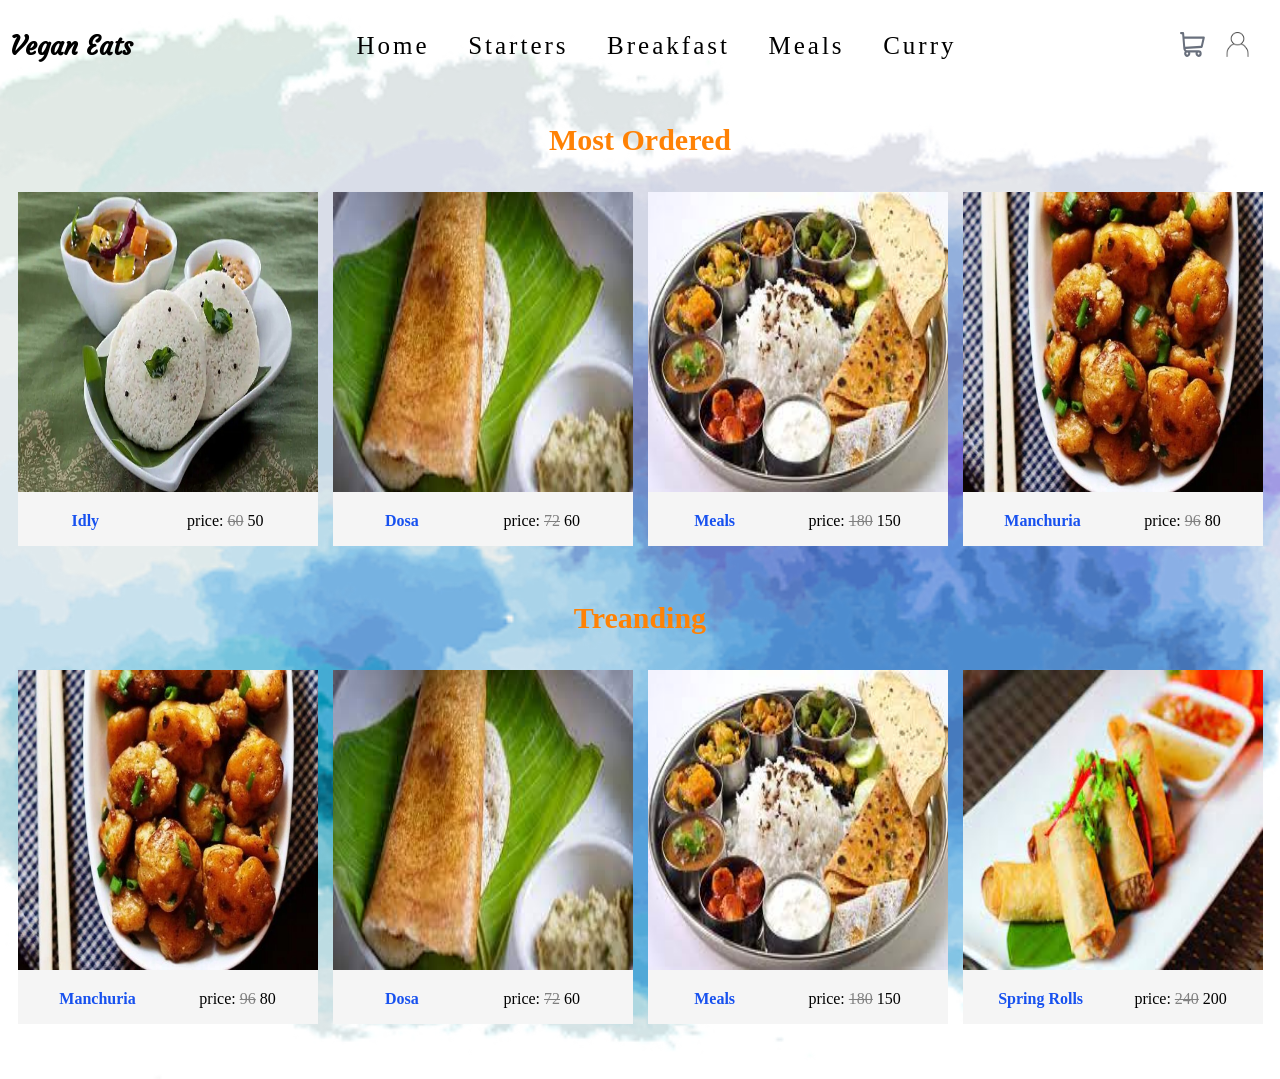
<file: index.html>
<!DOCTYPE html>
<html lang="en">
<head>
    <link rel="stylesheet" href="style.css">
</head>
<body>
    <header></header>
    <main>
        <fieldset id="MostOrdered"></fieldset>
        <fieldset id="Treanding"></fieldset>
    </main>
    <script src="menu.js"></script>
    <script src="app.js"></script>
</body>
</html>
</file>
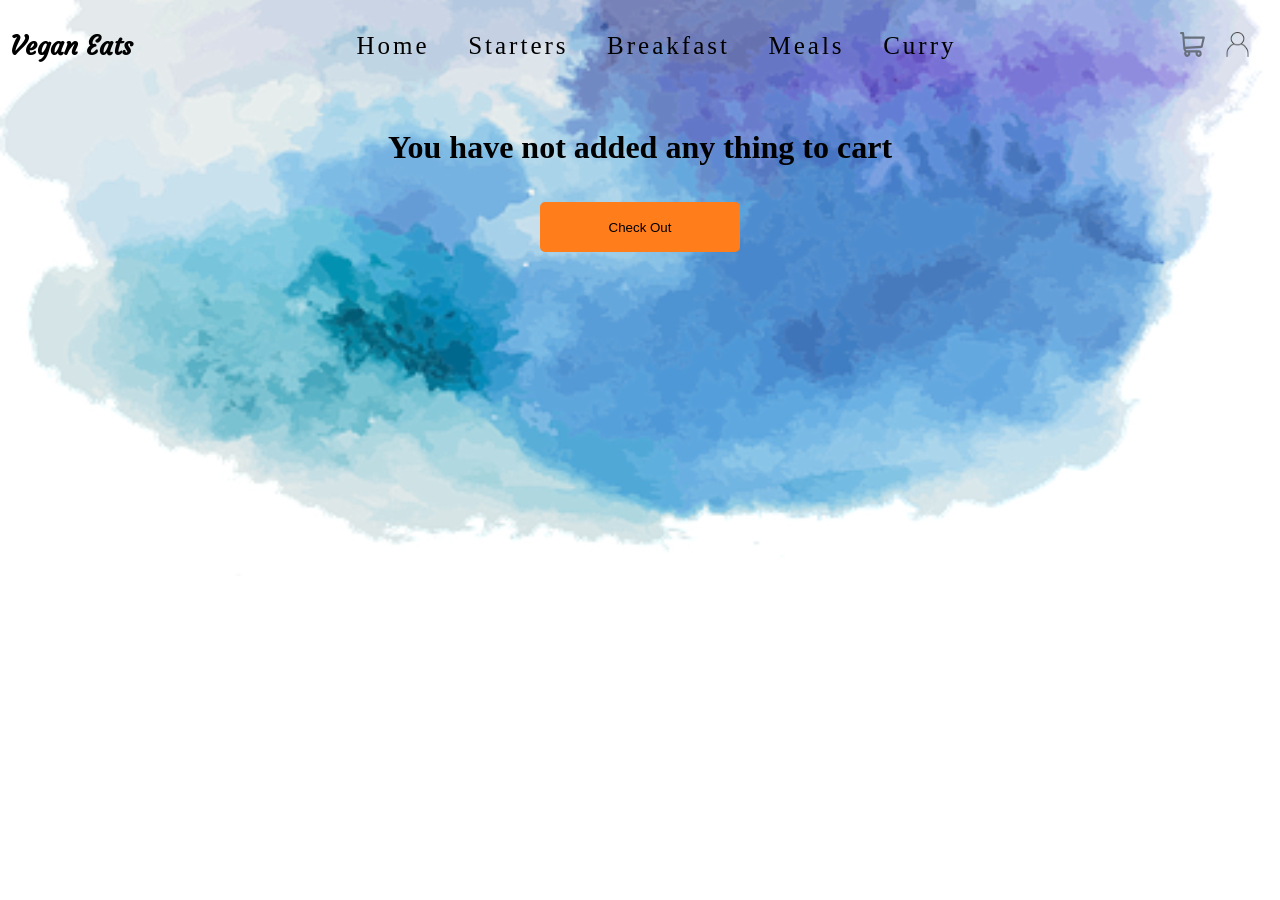
<file: cart.html>
<!DOCTYPE html>
<html lang="en">

<head>
    <style>
        body{
            background-image: url(images/bg1.webp);
            background-repeat: no-repeat;
            background-position: center;
            background-size: cover;
        }
        main{
            display:flex;
            justify-content: space-around;
            flex-wrap: wrap;
            padding:15px;
        }
        .item{
            display:flex;
            justify-content:space-between;
            width:325px;
            background:whitesmoke;
            margin:20px 0;
            align-items:center;
            height:100px;
            padding:5px;
            box-sizing: border-box;
        }
        .item,.item img,button{
            border-radius: 5px;
            border:0;
        }
        .item img{
            width:90px;
            height:90px;
        }
        .item div:last-child{
            display:flex;
            flex-direction:column;
            width:fit-content;
            justify-content: space-around;
            height:80px;
        }
        button{
            padding:10px;
            background:hsl(26, 100%, 55%);
        }
        #chk{
            width:100vw;
            text-align:center;
        }
        #chk button{
            padding:5px 10px;
            height:50px;
            width:200px;
        }
        #ordersum{
            position:absolute;
            width:100vw;
            height:100vh;
            background:rgba(255, 255, 255,0.5);
            display:none;
            place-items:center;
            z-index:2;
        }
        #order{
            width:min(90%,350px);
            background:white;
            height:fit-content;
            padding:30px;
            box-sizing:border-box;
            text-align:center;
        }
        #order img{
            margin-left:95%;
            margin-bottom:10px;
        }
        table{
            width:100%;
        }
        td{
            text-align:center;
            width:max-content;
        }
        p{
            text-align:right;
            margin-right:20px;
        }
        #order div{
            width:100%;
            display:grid;
            place-items:center;
        }
    </style>
</head>

<body>
    <div id="ordersum">
        <div id="order">
            <img src="images/icon-close.svg" alt="close">
            <div>
                <table></table>
                <p></p>
                <div><button>Order Now</button></div>
            </div>
        </div>
    </div>
    <header></header>
    <main></main>
    <div id="chk"><button>Check Out</button></div>
    <script src="menu.js"></script>
    <script src="cart.js"></script>
</body>
</html>
</file>
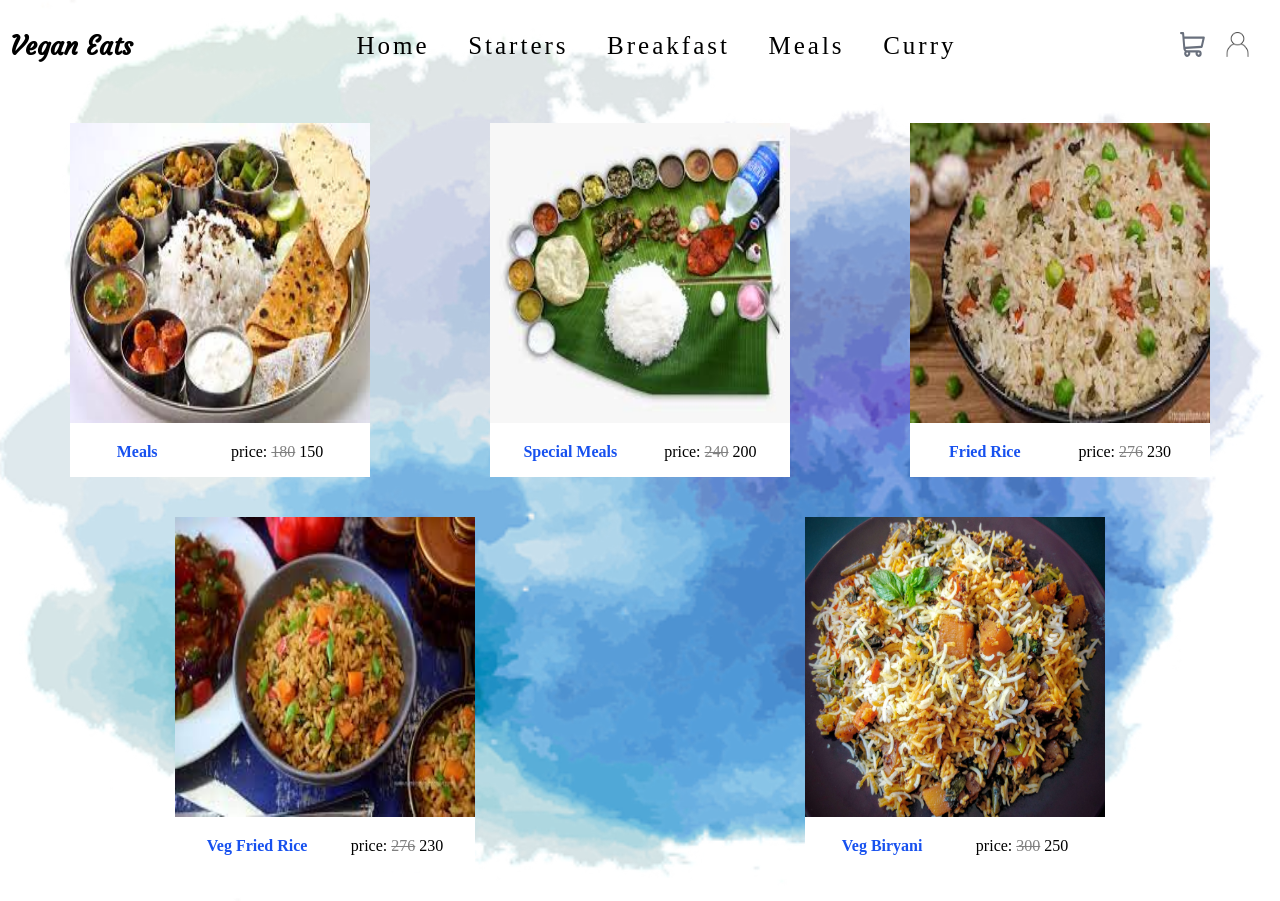
<file: category.html>
<!DOCTYPE html>
<html lang="en">
<head>
    <link rel="stylesheet" href="style.css">
    <style>
        main {
            display: flex;
            justify-content: space-around;
            flex-wrap: wrap;
            margin: 10px;
        }
        @media(min-width:450px){
            .container{
                margin:20px;
                background: white;
            }
        }
    </style>
</head>
<body>
    <header></header>
    <main></main>
    <script src="menu.js"></script>
    <script src="category.js"></script>

</body>
</html>
</file>
<file: style.css>
/*Common for men ,women,kids, home*/

body {
  padding: 0;
  margin: 0;
  box-sizing: border-box;
  background-image: url(images/bg1.webp);
  background-repeat: no-repeat;
  background-position: center;
  background-size: cover;
}
.container {
  width: 300px;
  height: fit-content;
  margin: 10px 0;
  background:whitesmoke;
}
.product {
  width: 300px;
  height: 300px;
}
.container div {
  display: flex;
  justify-content: space-around;
  padding: 0 10px;
  box-sizing: border-box;
}
main {
  margin-top: 30px;
}
.food {
  color: rgb(23, 81, 239);
  font-weight: 600;
}
@media (max-width: 670px) {
  .container,
  .product {
    width: 150px;
  }
  .container {
    height: 200px;
  }
  .product {
    height: 150px;
  }
  .container p {
    font-size: 14px;
    margin: 1px 0;
  }
  .container div{
    flex-direction: column;
    align-items: center;
  }
}

/*--------------Home Page------------*/
fieldset {
  display: flex;
  justify-content: space-around;
  margin: 20px 10px;
  flex-wrap: wrap;
  border: 0;
  padding: 25px 0;
  box-sizing: border-box;
}
legend {
  margin: 0 auto;
  font-size: 30px;
  color: rgb(255, 130, 5);
  font-weight: 800;
}
</file>
